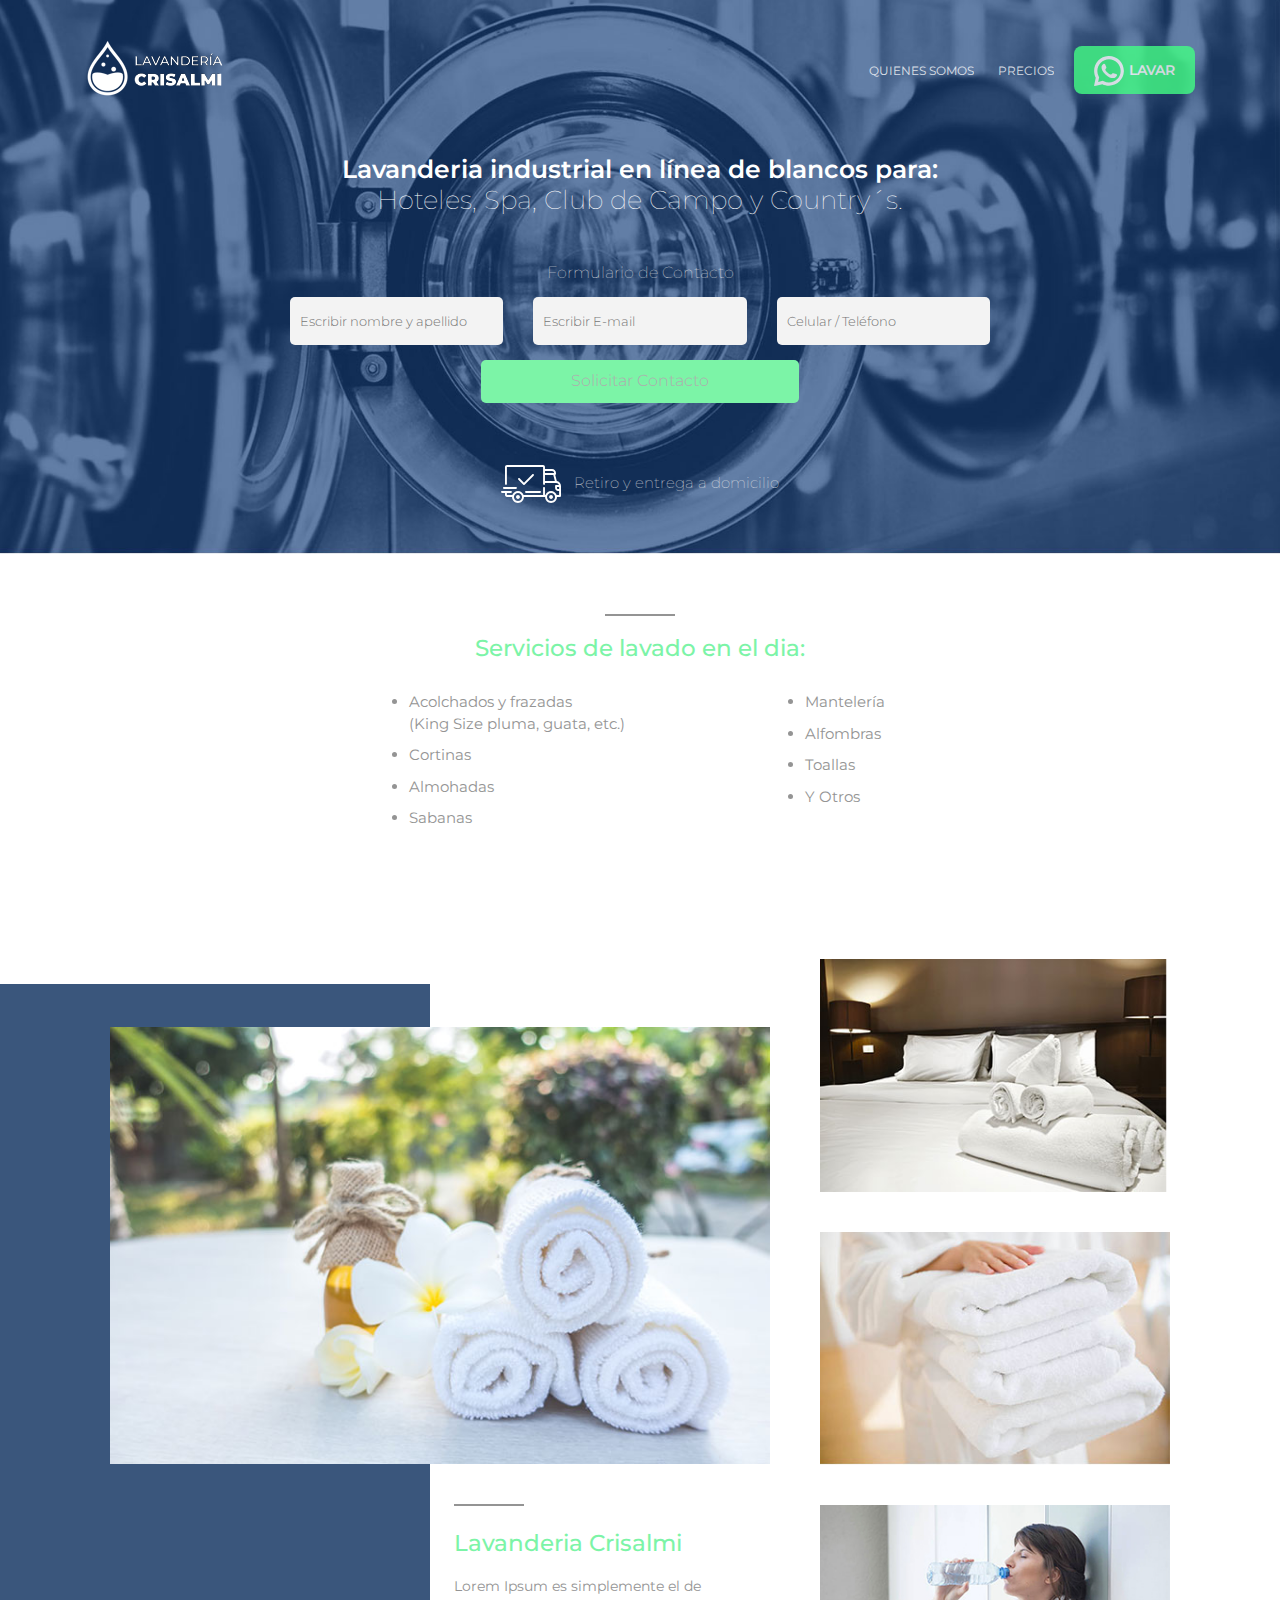
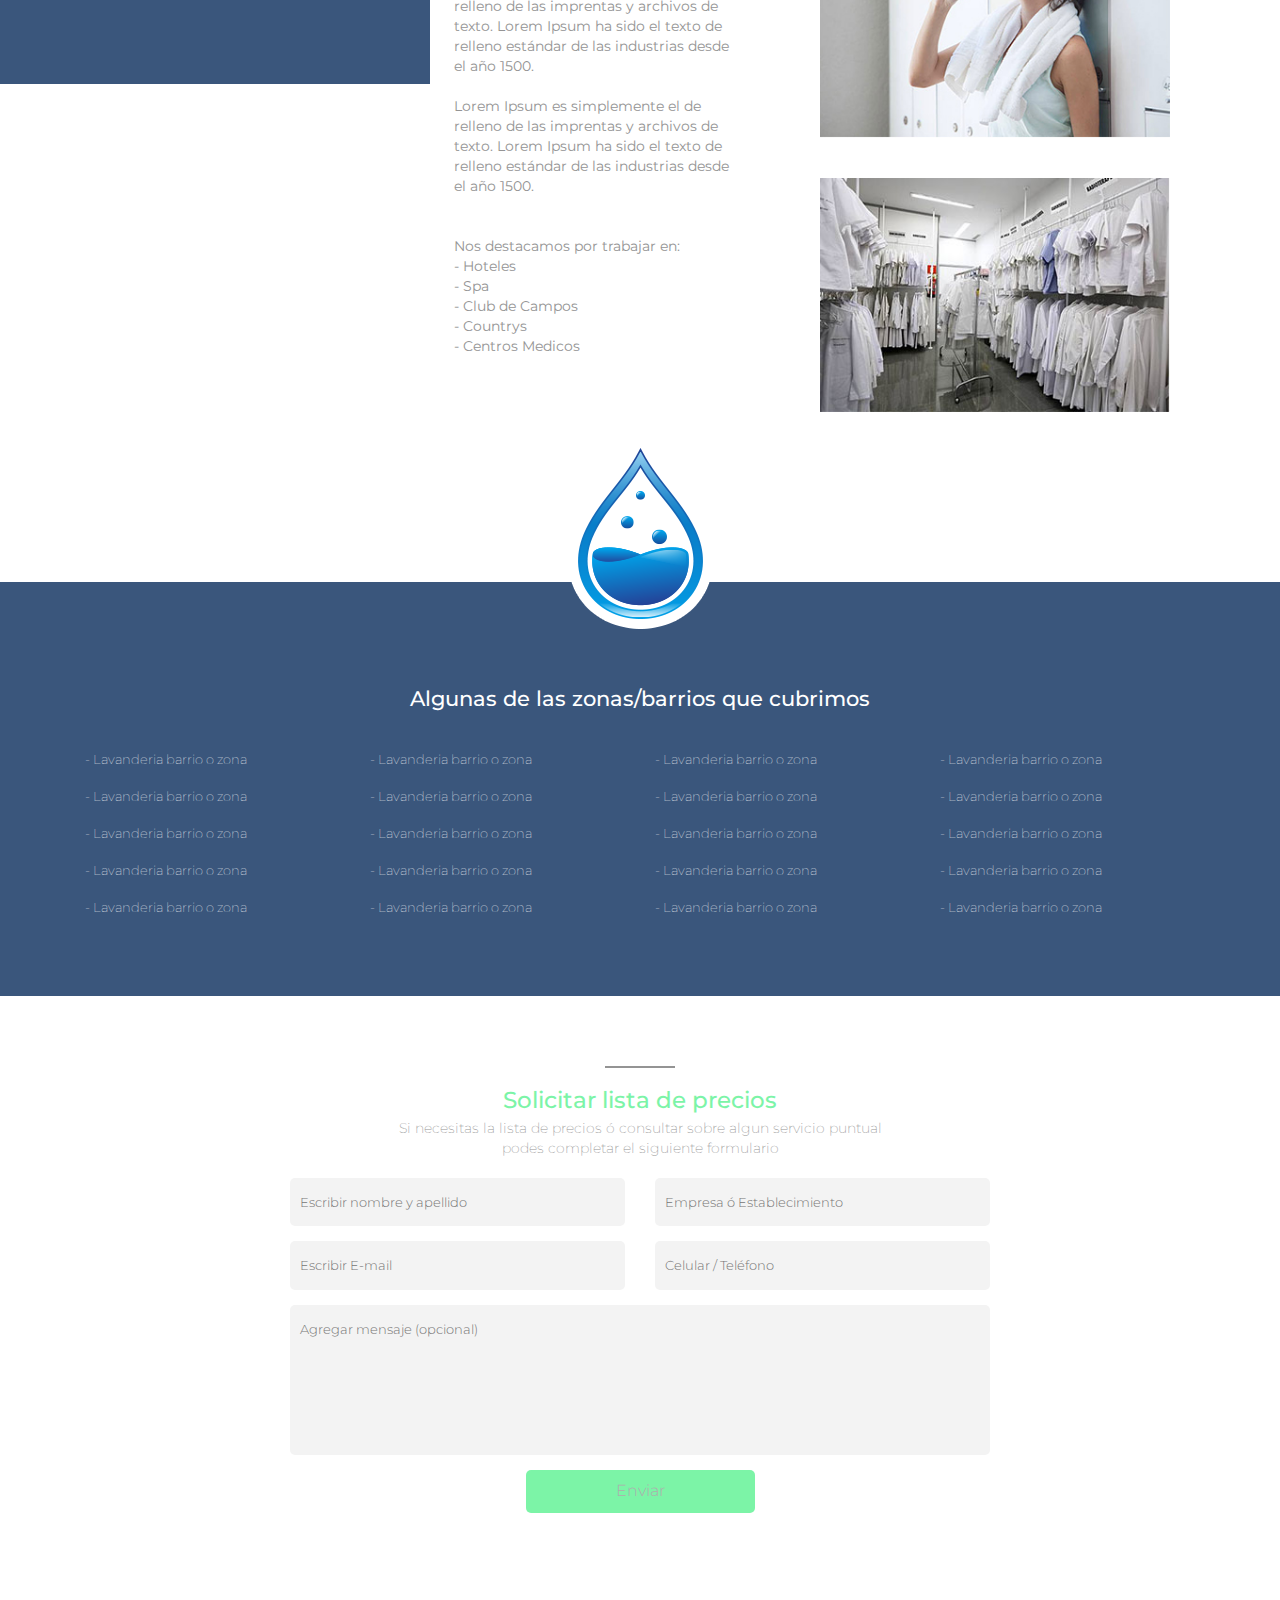
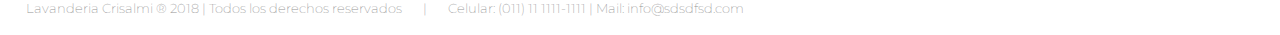
<file: index.html>
<!DOCTYPE html>
<html lang="es">

<head>
  <meta charset="utf-8">
    <title>Lavanderia Industrial | Crisalmi</title>
    <meta name="viewport" content="width=device-width, initial-scale=1, minimum-scale=1, maximum-scale=1">
    <meta name="Author" content="AlkimistaDigital.com" />
    <meta name="description" content="" />
    
    <meta name="robots" content="index, follow" />
	<meta property="og:url" content="http://www.lavanderiacrisalmi.com.ar" />
    <meta property="og:type" content="website" />
    <meta property="og:title" content="Lavanderia Industrial | Crisalmi" />
    <meta property="og:description" content="" />
    <meta property="og:image" content="http://www.lavanderiacrisalmi.com.ar/img.jpg" />
	
	<link rel="icon" type="image/png" href="favicon.png" />
	<link rel="icon" type="image/vnd.microsoft.icon" href="favicon.ico" />
	
	<script src="http://cdnjs.cloudflare.com/ajax/libs/jquery/2.1.3/jquery.min.js"></script>
	<script>
        $(document).ready(
            function() {
                $("html").niceScroll();
            }
        );
    </script>
	<script src="js/jquery.nicescroll.js"></script>
    <script src="js/menu.js"></script>
	
    <link rel="stylesheet" href="css/bootstrap.css">
	<link rel="stylesheet" href="css/style.css">
    <link href='http://fonts.googleapis.com/css?family=Montserrat:400,200,300,500,700,600,800,900' rel='stylesheet' type='text/css'>
    <link href="http://maxcdn.bootstrapcdn.com/font-awesome/4.2.0/css/font-awesome.min.css" rel="stylesheet">
    <link rel="image_src" href="http://www.lavanderiacrisalmi.com.ar/img.jpg" />
	
	<link rel="alternate" media="only screen and (max-width: 1023)" href="http://m.lavanderiacrisalmi.com.ar/">
	<script type="text/javascript">     
		if (screen.width <= 1023) {
			window.location = "http://m.lavanderiacrisalmi.com.ar/";
		}     
	</script>
</head>

<body>
	<div class="full-container cabecerahome">
		<div class="container logomenu">
			<div class="col-xs-6"><img alt="" src="logo.png"></div>
			<div class="col-xs-6 mein"><a href="#Crisalmi" class="menu">Quienes Somos</a><a href="#ListaDePrecios" class="menu">Precios</a><a href="https://api.whatsapp.com/send?phone=541134767716" class="lavar"><img src="imagenes/whatsapp.svg">Lavar</a></div>
		</div>
		<div class="container formcab">
			<h1>Lavanderia industrial en línea de blancos para:</h1>
			<h2>Hoteles, Spa, Club de Campo y Country´s.</h2>
			<h3>Formulario de Contacto</h3>
			<div class="col-md-offset-2 col-md-8">
				<form id="contact-form" method="post" action="contacto.php" role="form">
					<input type="hidden" name="multi" value="Formulario de Contacto">
						<div class="col-md-4">
							<div class="form-group inp">
								<input id="form_name" type="text" name="name" class="inp" placeholder="Escribir nombre y apellido" required="required" data-error="Nombre y Apellido*">
								<div class="help-block with-errors"></div>
							</div>
						</div>
						<div class="col-md-4">
							<div class="form-group inp">
								<input id="form_email" type="email" name="email" placeholder="Escribir E-mail" required="required" data-error="Escribir e-mail valido">
								<div class="help-block with-errors"></div>
							</div>
						</div>
						<div class="col-md-4">
							<div class="form-group inp">
								<input id="form_email" type="number" name="phone" placeholder="Celular / Teléfono" required="required" data-error="Escribir número valido">
								<div class="help-block with-errors"></div>
							</div>
						</div>
						<div class="col-md-12 inpu">
							<input type="submit" class="btn-success btn-send" value="Solicitar Contacto">
						</div>
					<div class="messages col-md-12 sinleft"></div>
				</form>
			</div>
			<div class="col-md-12 retiro"><img src="imagenes/envio.svg"><span>Retiro y entrega a domicilio</span></div>
		</div>
	</div>
	
	<div class="container servicios">
		<hr>
		<h1>Servicios de lavado en el dia:</h1>
		<div class="col-sm-6 serviciosuno">
			<ul>
				<li>Acolchados y frazadas<br>(King Size pluma, guata, etc.)</li>
				<li>Cortinas</li>
				<li>Almohadas</li>
				<li>Sabanas </li>
			</ul>
		</div>
		<div class="col-sm-6 serviciosdos">
			<ul>
				<li>Mantelería</li>
				<li>Alfombras</li>
				<li>Toallas</li>
				<li>Y Otros</li>
			</ul>
		</div>
	</div>
	
	<div class="full-container lavanderia">
		<div class="contenedor-lavanderia">
			<div class="lavanderia-izq">
				<img alt="" src="imagenes/lavanderia-spa.jpg">
				<div class="texto-lavanderia">
					<hr>
					<h1>Lavanderia Crisalmi</h1>
					<p>Lorem Ipsum es simplemente el de relleno de las imprentas y archivos de texto. Lorem Ipsum ha sido el texto de relleno estándar de las industrias desde el año 1500.
						<br><br>
						Lorem Ipsum es simplemente el de relleno de las imprentas y archivos de texto. Lorem Ipsum ha sido el texto de relleno estándar de las industrias desde el año 1500.
						<br><br><br>
						Nos destacamos por trabajar en:<br>
						- Hoteles<br>
						- Spa<br>
						- Club de Campos<br>
						- Countrys<br>
						- Centros Medicos<br>
					</p>
				</div>
			</div>
			
			<div class="lavanderia-der">
				<img alt="" src="imagenes/lavanderia-hotel.jpg">
				<img alt="" src="imagenes/lavanderia-club.jpg" id="Crisalmi">
				<img alt="" src="imagenes/lavanderia-industrial.jpg">
				<img alt="" src="imagenes/lavanderia-hospital.jpg">
			</div>
			
			<div class="bloqueazul"></div>
		</div>
	</div>
	
	<div class="container gota"><img alt="" src="imagenes/lavanderia.png"></div>
	
	<div class="full-container barrios">
		<div class="container">
			<h1>Algunas de las zonas/barrios que cubrimos</h1>
			<div class="col-sm-3">
				- Lavanderia barrio o zona<br><br>
				- Lavanderia barrio o zona<br><br>
				- Lavanderia barrio o zona<br><br>
				- Lavanderia barrio o zona<br><br>
				- Lavanderia barrio o zona<br><br>
			</div>
			<div class="col-sm-3">
				- Lavanderia barrio o zona<br><br>
				- Lavanderia barrio o zona<br><br>
				- Lavanderia barrio o zona<br><br>
				- Lavanderia barrio o zona<br><br>
				- Lavanderia barrio o zona<br><br>
			</div>
			<div class="col-sm-3">
				- Lavanderia barrio o zona<br><br>
				- Lavanderia barrio o zona<br><br>
				- Lavanderia barrio o zona<br><br>
				- Lavanderia barrio o zona<br><br>
				- Lavanderia barrio o zona<br><br>
			</div>
			<div class="col-sm-3">
				- Lavanderia barrio o zona<br><br>
				- Lavanderia barrio o zona<br><br>
				- Lavanderia barrio o zona<br><br>
				- Lavanderia barrio o zona<br><br>
				- Lavanderia barrio o zona<br><br>
			</div>
		</div>
	</div>
	
	<div class="container formula" id="ListaDePrecios">
		<div class="col-sm-offset-2 col-sm-8">
			<hr class="divisor">
			<h1>Solicitar lista de precios</h1>
			<p>Si necesitas la lista de precios ó consultar sobre algun servicio puntual<br>podes completar el siguiente formulario</p>
			<form id="contact-form2" method="post" action="contacto2.php" role="form">
				<input type="hidden" name="multi" value="Solicitar Lista de Precios">
				<div class="col-md-6">
					<div class="form-group inp">
						<input id="form_name" type="text" name="name" class="inp" placeholder="Escribir nombre y apellido" required="required" data-error="Nombre y Apellido*">
						<div class="help-block with-errors"></div>
					</div>
				</div>
				<div class="col-md-6">
					<div class="form-group inp">
						<input id="form_name" type="text" name="empresa" class="inp" placeholder="Empresa ó Establecimiento" required="required" data-error="Escribir Empresa o Establecimiento*">
						<div class="help-block with-errors"></div>
					</div>
				</div>
				<div class="col-md-6">
					<div class="form-group inp">
						<input id="form_email" type="email" name="email" placeholder="Escribir E-mail" required="required" data-error="Escribir e-mail valido">
						<div class="help-block with-errors"></div>
					</div>
				</div>
				<div class="col-md-6">
					<div class="form-group inp">
						<input id="form_email" type="number" name="phone" placeholder="Celular / Teléfono" required="required" data-error="Escribir número valido">
						<div class="help-block with-errors"></div>
					</div>
				</div>
				<div class="col-md-12">
						 <textarea name="mensaje" placeholder="Agregar mensaje (opcional)" id="mensaje"></textarea>
					</div>
				<div class="col-md-12 inpu">
					<input type="submit" class="btn-success btn-send" value="Enviar">
				</div>
				<div class="messages col-md-12 sinleft"></div>
			</form>
		</div>
	</div>
	
	<div class="full-container footer">
		Lavanderia Crisalmi ® 2018 | Todos los derechos reservados &nbsp;&nbsp;&nbsp;&nbsp;&nbsp; | &nbsp;&nbsp;&nbsp;&nbsp;&nbsp; Celular: (011) 11 1111-1111 | Mail: info@sdsdfsd.com
	</div>
	
	<script src="https://maxcdn.bootstrapcdn.com/bootstrap/3.3.6/js/bootstrap.min.js"></script>
	<script src="validator.js"></script>
	<script src="contacto.js"></script>
	<script src="contacto2.js"></script>
</body>
</html>
</file>
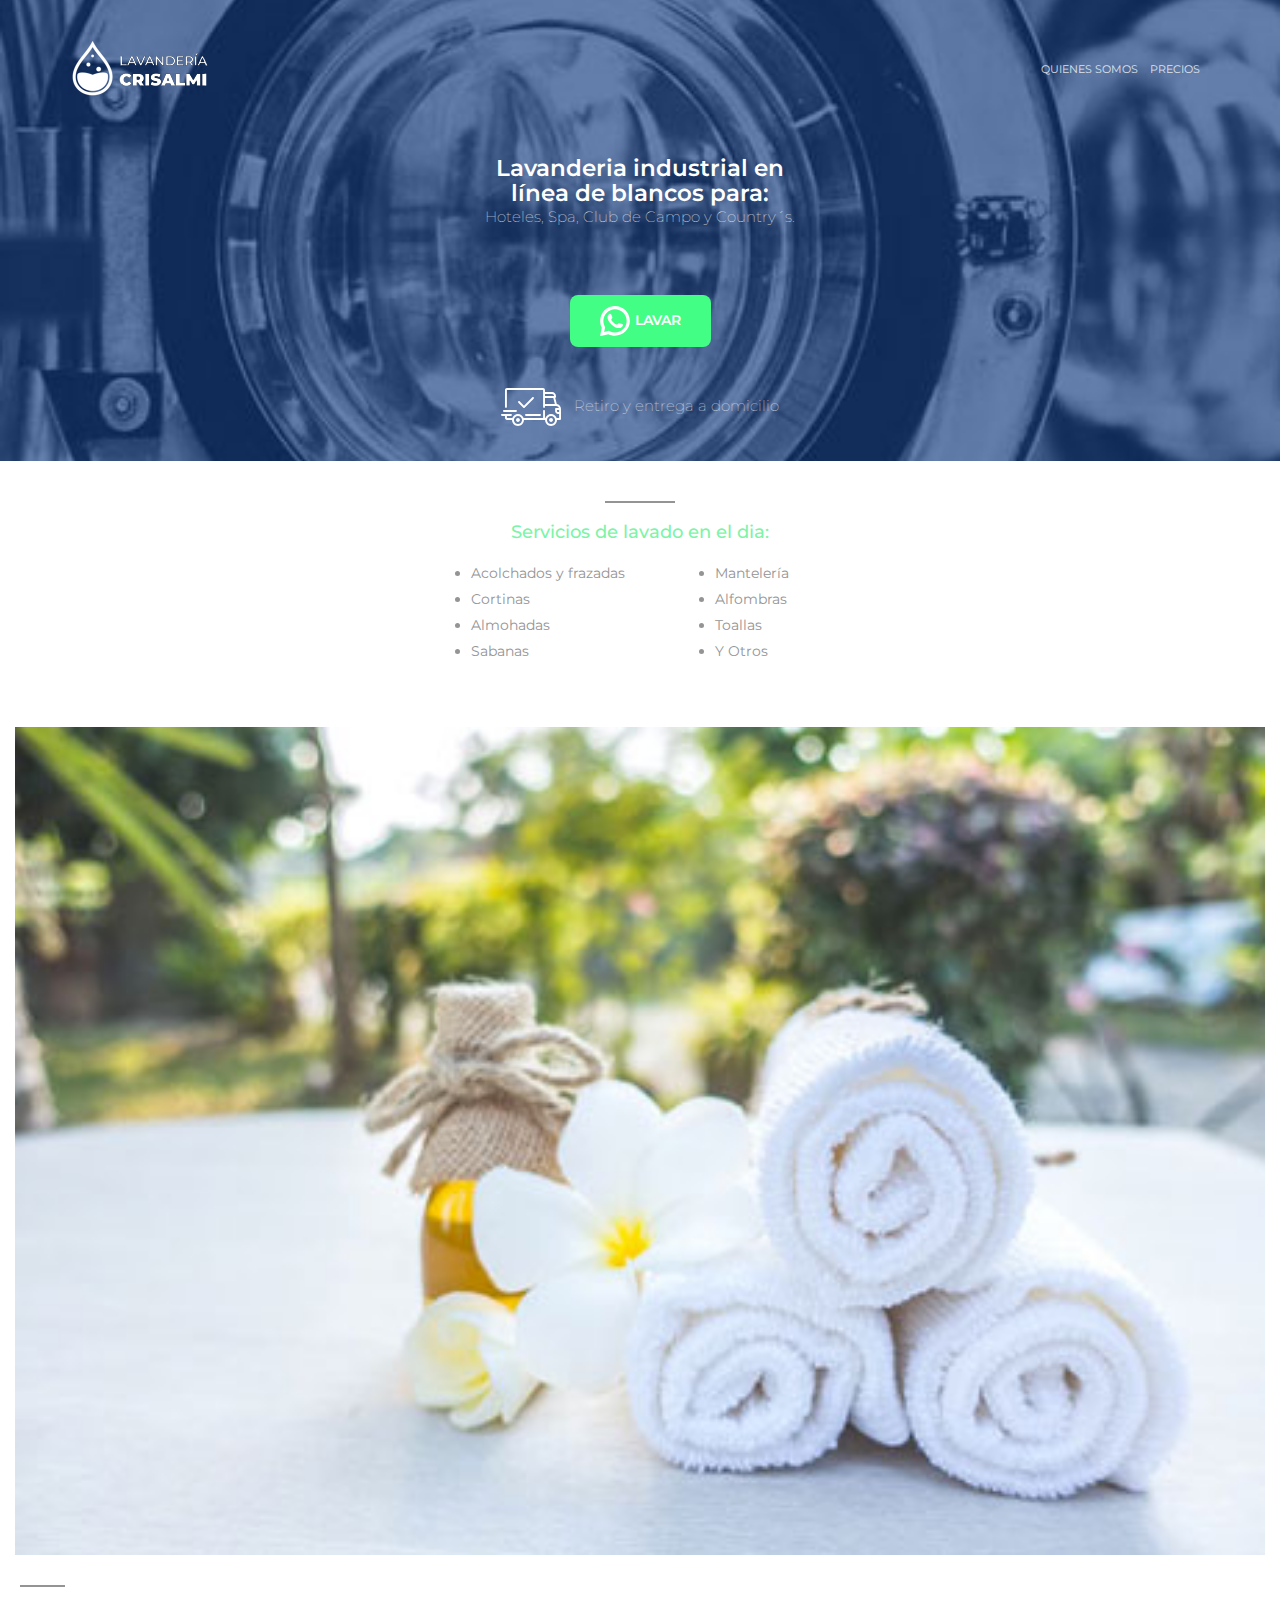
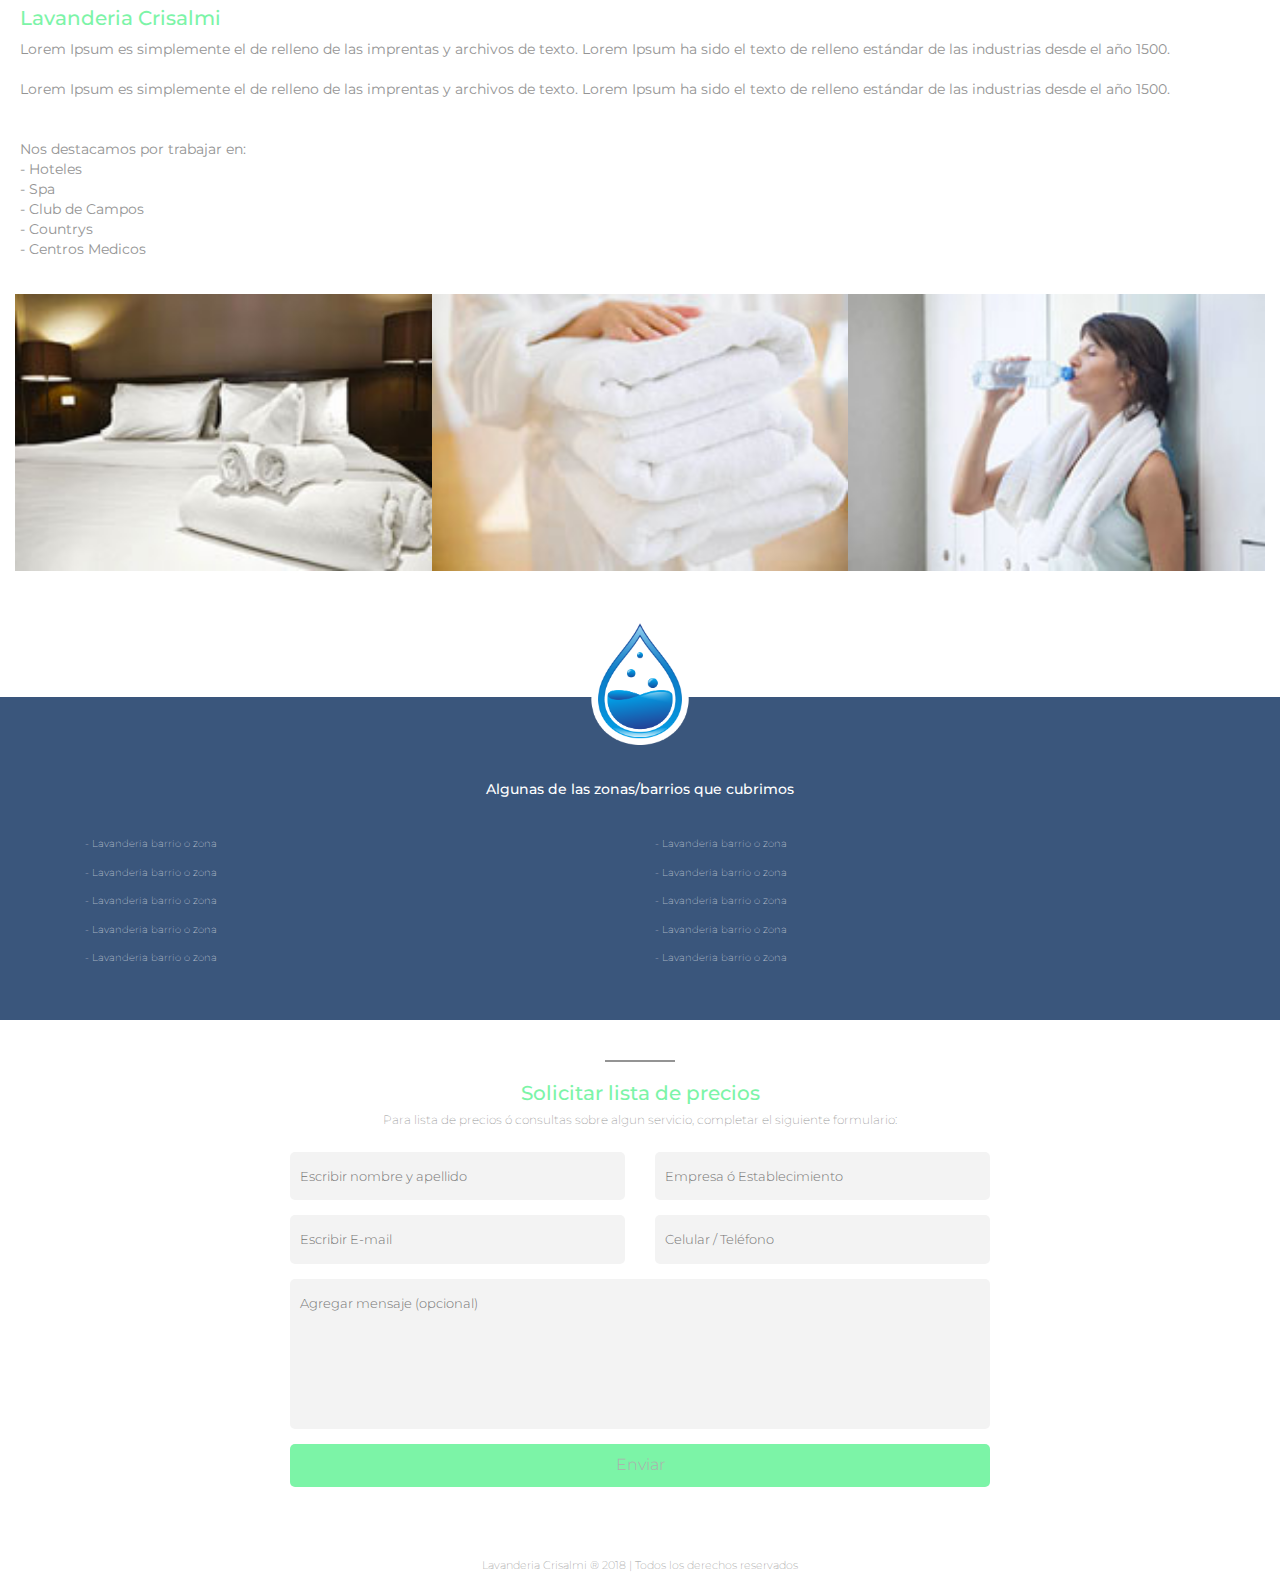
<file: m/index.html>
<!DOCTYPE html>
<html lang="es">

<head>
  <meta name="theme-color" content="#416290">
  <meta charset="utf-8">
    <title>Lavanderia Industrial | Crisalmi</title>
    <meta name="viewport" content="width=device-width, initial-scale=1, minimum-scale=1, maximum-scale=1">
    <meta name="Author" content="AlkimistaDigital.com" />
    <meta name="description" content="" />
	<link rel="canonical" href="http://www.lavanderiacrisalmi.com.ar/">
    
    <meta name="robots" content="index, follow" />
	<meta property="og:url" content="http://www.lavanderiacrisalmi.com.ar" />
    <meta property="og:type" content="website" />
    <meta property="og:title" content="Lavanderia Industrial | Crisalmi" />
    <meta property="og:description" content="" />
    <meta property="og:image" content="http://www.lavanderiacrisalmi.com.ar/img.jpg" />
	
	<link rel="icon" type="image/png" href="favicon.png" />
	<link rel="icon" type="image/vnd.microsoft.icon" href="favicon.ico" />
	
	<script src="http://cdnjs.cloudflare.com/ajax/libs/jquery/2.1.3/jquery.min.js"></script>
    <script src="js/menu.js"></script>
	
    <link rel="stylesheet" href="css/bootstrap.css">
	<link rel="stylesheet" href="css/style.css">
    <link href='http://fonts.googleapis.com/css?family=Montserrat:400,200,300,500,700,600,800,900' rel='stylesheet' type='text/css'>
    <link href="http://maxcdn.bootstrapcdn.com/font-awesome/4.2.0/css/font-awesome.min.css" rel="stylesheet">
    <link rel="image_src" href="http://www.lavanderiacrisalmi.com.ar/img.jpg" />
		
</head>

<body>
	<script>
  window.fbAsyncInit = function() {
    FB.init({
      appId            : '355889724883982',
      autoLogAppEvents : true,
      xfbml            : true,
      version          : 'v2.11'
    });
  };

  (function(d, s, id){
     var js, fjs = d.getElementsByTagName(s)[0];
     if (d.getElementById(id)) {return;}
     js = d.createElement(s); js.id = id;
     js.src = "https://connect.facebook.net/es_LA/sdk.js";
     fjs.parentNode.insertBefore(js, fjs);
   }(document, 'script', 'facebook-jssdk'));
</script>
	
	<div class="fb-customerchat"
		 page_id="120769835285487">
	</div>
	<div class="full-container cabecerahome">
		<div class="container logomenu">
			<div class="col-xs-6 sin"><img alt="" src="logo.png"></div>
			<div class="col-xs-6 mein"><a href="#Crisalmi" class="menu">Quienes Somos</a><a href="#ListaDePrecios" class="menu">Precios</a></div>
		</div>
		<div class="container formcab">
			<h1>Lavanderia industrial en<br>línea de blancos para:</h1>
			<h2>Hoteles, Spa, Club de Campo y Country´s.</h2>
			
			<a href="https://api.whatsapp.com/send?phone=541134767716" class="lavar"><img src="imagenes/whatsapp.svg">Lavar</a>
			
			<div class="col-md-12 retiro"><img src="imagenes/envio.svg"><span>Retiro y entrega a domicilio</span></div>
		</div>
	</div>
	
	<div class="container servicios">
		<hr>
		<h1>Servicios de lavado en el dia:</h1>
		<div class="col-xs-6 serviciosuno">
			<ul>
				<li>Acolchados y frazadas</li>
				<li>Cortinas</li>
				<li>Almohadas</li>
				<li>Sabanas </li>
			</ul>
		</div>
		<div class="col-xs-6 serviciosdos">
			<ul>
				<li>Mantelería</li>
				<li>Alfombras</li>
				<li>Toallas</li>
				<li>Y Otros</li>
			</ul>
		</div>
	</div>
	
	
	<div class="full-container lavanderia">
		<div class="col-xs-12"><img alt="" src="imagenes/lavanderia-spa.jpg" id="Crisalmi"></div>
		<div class="col-xs-12 texto-lavanderia">
			<hr>
			<h1>Lavanderia Crisalmi</h1>
			<p>Lorem Ipsum es simplemente el de relleno de las imprentas y archivos de texto. Lorem Ipsum ha sido el texto de relleno estándar de las industrias desde el año 1500.
				<br><br>
				Lorem Ipsum es simplemente el de relleno de las imprentas y archivos de texto. Lorem Ipsum ha sido el texto de relleno estándar de las industrias desde el año 1500.
				<br><br><br>
				Nos destacamos por trabajar en:<br>
				- Hoteles<br>
				- Spa<br>
				- Club de Campos<br>
				- Countrys<br>
				- Centros Medicos<br>
			</p></div>
		<div class="col-xs-12">
			<div class="col-xs-4 sin"><img alt="" src="imagenes/lavanderia-hotel.jpg"></div>
			<div class="col-xs-4 sin"><img alt="" src="imagenes/lavanderia-club.jpg"></div>
			<div class="col-xs-4 sin"><img alt="" src="imagenes/lavanderia-industrial.jpg"></div>
		</div>
	</div>
	
	<div class="container gota"><img alt="" src="imagenes/lavanderia.png"></div>
	
	<div class="full-container barrios">
		<div class="container">
			<h1>Algunas de las zonas/barrios que cubrimos</h1>
			<div class="col-xs-6">
				- Lavanderia barrio o zona<br><br>
				- Lavanderia barrio o zona<br><br>
				- Lavanderia barrio o zona<br><br>
				- Lavanderia barrio o zona<br><br>
				- Lavanderia barrio o zona<br><br>
			</div>
			<div class="col-xs-6">
				- Lavanderia barrio o zona<br><br>
				- Lavanderia barrio o zona<br><br>
				- Lavanderia barrio o zona<br><br>
				- Lavanderia barrio o zona<br><br>
				- Lavanderia barrio o zona<br><br>
			</div>
		</div>
	</div>
	
	<div class="container formula" id="ListaDePrecios">
		<div class="col-sm-offset-2 col-sm-8">
			<hr class="divisor">
			<h1>Solicitar lista de precios</h1>
			<p>Para lista de precios ó consultas sobre algun servicio, completar el siguiente formulario:</p>
			<form id="contact-form" method="post" action="contacto.php" role="form">
				<div class="col-md-6">
					<div class="form-group inp">
						<input id="form_name" type="text" name="name" class="inp" placeholder="Escribir nombre y apellido" required="required" data-error="Nombre y Apellido*">
						<div class="help-block with-errors"></div>
					</div>
				</div>
				<div class="col-md-6">
					<div class="form-group inp">
						<input id="form_name" type="text" name="empresa" class="inp" placeholder="Empresa ó Establecimiento" required="required" data-error="Escribir Empresa o Establecimiento*">
						<div class="help-block with-errors"></div>
					</div>
				</div>
				<div class="col-md-6">
					<div class="form-group inp">
						<input id="form_email" type="email" name="email" placeholder="Escribir E-mail" required="required" data-error="Escribir e-mail valido">
						<div class="help-block with-errors"></div>
					</div>
				</div>
				<div class="col-md-6">
					<div class="form-group inp">
						<input id="form_email" type="number" name="phone" placeholder="Celular / Teléfono" required="required" data-error="Escribir número valido">
						<div class="help-block with-errors"></div>
					</div>
				</div>
				<div class="col-md-12">
						 <textarea name="mensaje" placeholder="Agregar mensaje (opcional)" id="mensaje"></textarea>
					</div>
				<div class="col-md-12 inpu">
					<input type="submit" class="btn-success btn-send" value="Enviar">
				</div>
				<div class="messages col-md-12 sinleft"></div>
			</form>
		</div>
	</div>
	
	<div class="full-container footer">
		Lavanderia Crisalmi ® 2018 | Todos los derechos reservados
	</div>
	
	<script src="https://maxcdn.bootstrapcdn.com/bootstrap/3.3.6/js/bootstrap.min.js"></script>
	<script src="validator.js"></script>
	<script src="contacto.js"></script>
</body>
</html>
</file>
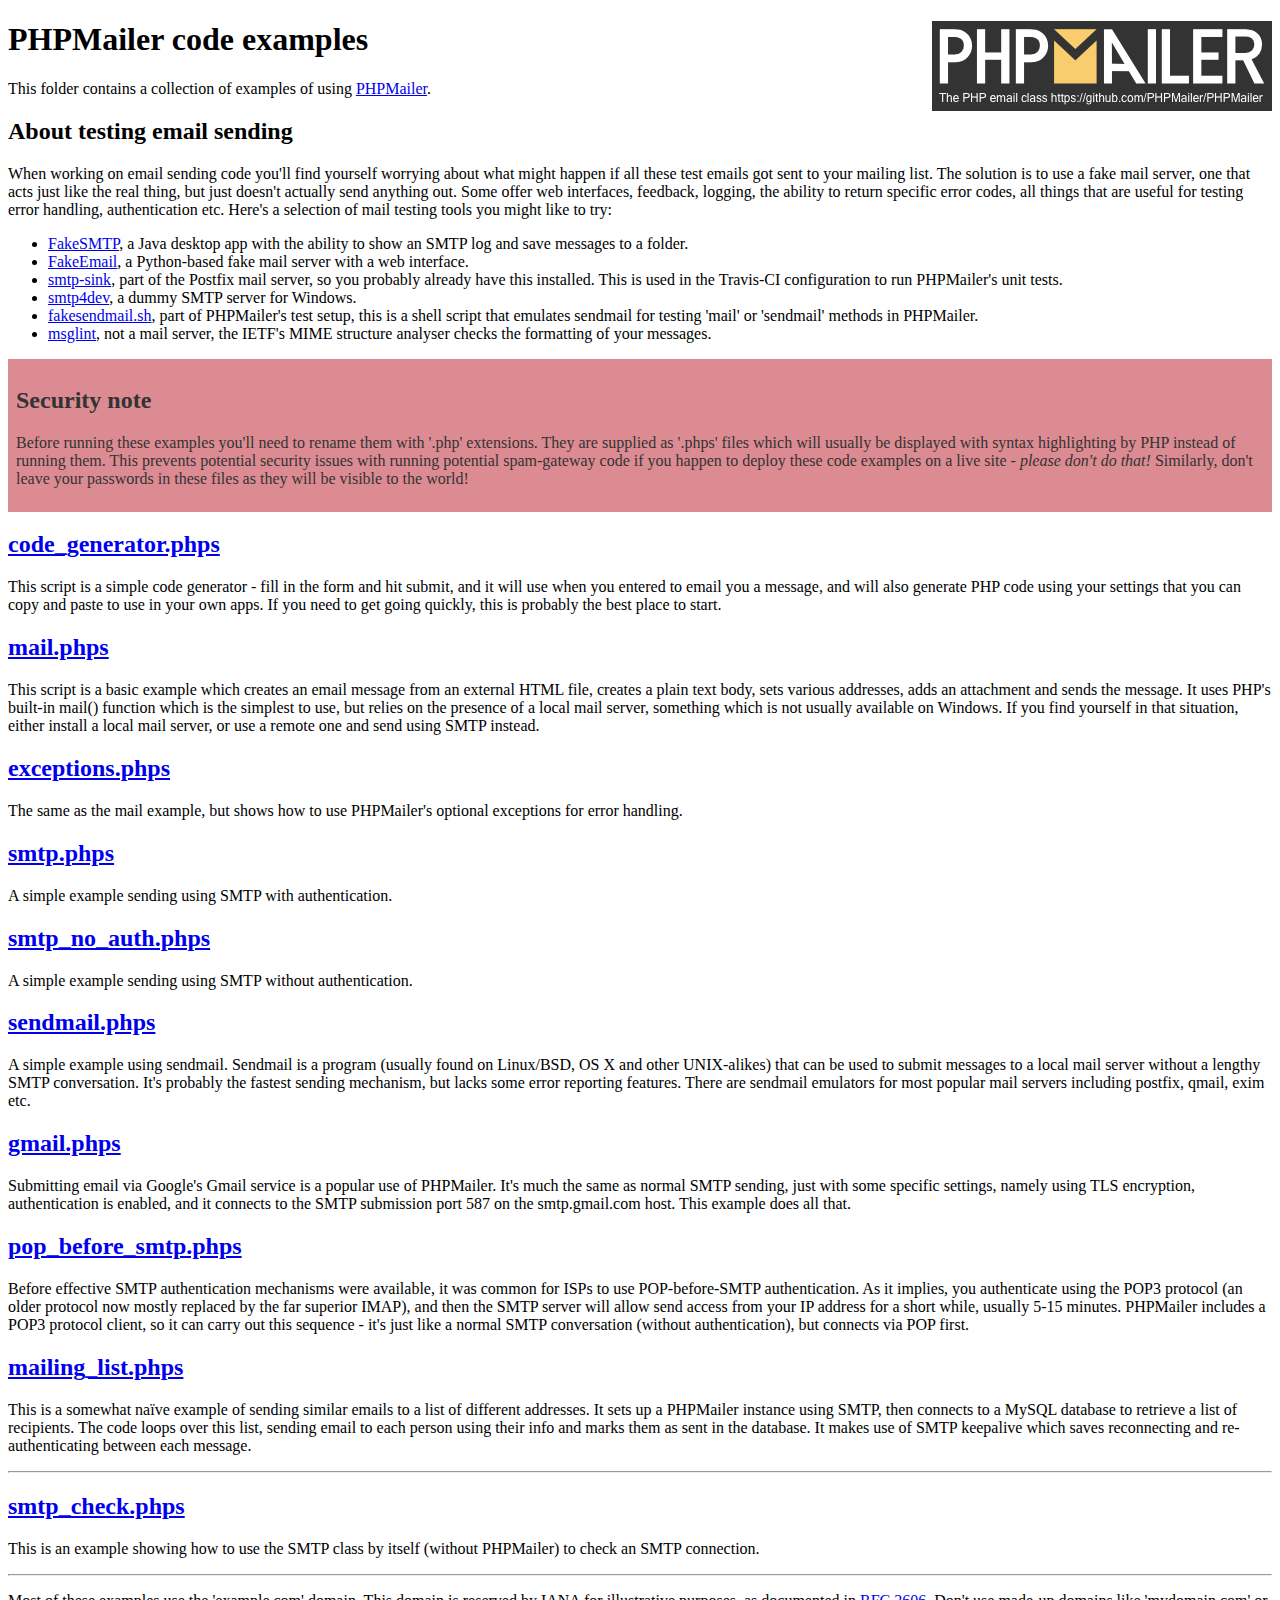
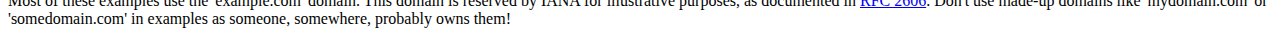
<file: PHPMailer-master/examples/index.html>
<!DOCTYPE html>
<html>
<head>
	<meta charset="UTF-8">
	<title>PHPMailer Examples</title>
</head>
<body>
<h1>PHPMailer code examples<a href="https://github.com/PHPMailer/PHPMailer"><img src="images/phpmailer.png" style="float:right; border:0;" alt="PHPMailer logo"></a></h1>
<p>This folder contains a collection of examples of using <a href="https://github.com/PHPMailer/PHPMailer">PHPMailer</a>.</p>
<h2>About testing email sending</h2>
<p>When working on email sending code you'll find yourself worrying about what might happen if all these test emails got sent to your mailing list. The solution is to use a fake mail server, one that acts just like the real thing, but just doesn't actually send anything out. Some offer web interfaces, feedback, logging, the ability to return specific error codes, all things that are useful for testing error handling, authentication etc. Here's a selection of mail testing tools you might like to try:</p>
<ul>
  <li><a href="https://github.com/Nilhcem/FakeSMTP">FakeSMTP</a>, a Java desktop app with the ability to show an SMTP log and save messages to a folder. </li>
  <li><a href="https://github.com/isotoma/FakeEmail">FakeEmail</a>, a Python-based fake mail server with a web interface.</li>
  <li><a href="http://www.postfix.org/smtp-sink.1.html">smtp-sink</a>, part of the Postfix mail server, so you probably already have this installed. This is used in the Travis-CI configuration to run PHPMailer's unit tests.</li>
  <li><a href="http://smtp4dev.codeplex.com">smtp4dev</a>, a dummy SMTP server for Windows.</li>
  <li><a href="https://github.com/PHPMailer/PHPMailer/blob/master/test/fakesendmail.sh">fakesendmail.sh</a>, part of PHPMailer's test setup, this is a shell script that emulates sendmail for testing 'mail' or 'sendmail' methods in PHPMailer.</li>
  <li><a href="http://tools.ietf.org/tools/msglint/">msglint</a>, not a mail server, the IETF's MIME structure analyser checks the formatting of your messages.</li>
</ul>
<div style="padding: 8px; color: #333333; background-color: #dc8b92">
<h2>Security note</h2>
<p>Before running these examples you'll need to rename them with '.php' extensions. They are supplied as '.phps' files which will usually be displayed with syntax highlighting by PHP instead of running them. This prevents potential security issues with running potential spam-gateway code if you happen to deploy these code examples on a live site - <em>please don't do that!</em> Similarly, don't leave your passwords in these files as they will be visible to the world!</p>
</div>
<h2><a href="code_generator.phps">code_generator.phps</a></h2>
<p>This script is a simple code generator - fill in the form and hit submit, and it will use when you entered to email you a message, and will also generate PHP code using your settings that you can copy and paste to use in your own apps. If you need to get going quickly, this is probably the best place to start.</p>
<h2><a href="mail.phps">mail.phps</a></h2>
<p>This script is a basic example which creates an email message from an external HTML file, creates a plain text body, sets various addresses, adds an attachment and sends the message. It uses PHP's built-in mail() function which is the simplest to use, but relies on the presence of a local mail server, something which is not usually available on Windows. If you find yourself in that situation, either install a local mail server, or use a remote one and send using SMTP instead.</p>
<h2><a href="exceptions.phps">exceptions.phps</a></h2>
<p>The same as the mail example, but shows how to use PHPMailer's optional exceptions for error handling.</p>
<h2><a href="smtp.phps">smtp.phps</a></h2>
<p>A simple example sending using SMTP with authentication.</p>
<h2><a href="smtp_no_auth.phps">smtp_no_auth.phps</a></h2>
<p>A simple example sending using SMTP without authentication.</p>
<h2><a href="sendmail.phps">sendmail.phps</a></h2>
<p>A simple example using sendmail. Sendmail is a program (usually found on Linux/BSD, OS X and other UNIX-alikes) that can be used to submit messages to a local mail server without a lengthy SMTP conversation. It's probably the fastest sending mechanism, but lacks some error reporting features. There are sendmail emulators for most popular mail servers including postfix, qmail, exim etc.</p>
<h2><a href="gmail.phps">gmail.phps</a></h2>
<p>Submitting email via Google's Gmail service is a popular use of PHPMailer. It's much the same as normal SMTP sending, just with some specific settings, namely using TLS encryption, authentication is enabled, and it connects to the SMTP submission port 587 on the smtp.gmail.com host. This example does all that.</p>
<h2><a href="pop_before_smtp.phps">pop_before_smtp.phps</a></h2>
<p>Before effective SMTP authentication mechanisms were available, it was common for ISPs to use POP-before-SMTP authentication. As it implies, you authenticate using the POP3 protocol (an older protocol now mostly replaced by the far superior IMAP), and then the SMTP server will allow send access from your IP address for a short while, usually 5-15 minutes. PHPMailer includes a POP3 protocol client, so it can carry out this sequence - it's just like a normal SMTP conversation (without authentication), but connects via POP first.</p>
<h2><a href="mailing_list.phps">mailing_list.phps</a></h2>
<p>This is a somewhat naïve example of sending similar emails to a list of different addresses. It sets up a PHPMailer instance using SMTP, then connects to a MySQL database to retrieve a list of recipients. The code loops over this list, sending email to each person using their info and marks them as sent in the database. It makes use of SMTP keepalive which saves reconnecting and re-authenticating between each message.</p>
<hr>
<h2><a href="smtp_check.phps">smtp_check.phps</a></h2>
<p>This is an example showing how to use the SMTP class by itself (without PHPMailer) to check an SMTP connection.</p>
<hr>
<p>Most of these examples use the 'example.com' domain. This domain is reserved by IANA for illustrative purposes, as documented in <a href="http://tools.ietf.org/html/rfc2606">RFC 2606</a>. Don't use made-up domains like 'mydomain.com' or 'somedomain.com' in examples as someone, somewhere, probably owns them!</p>
</body>
</html>
</file>
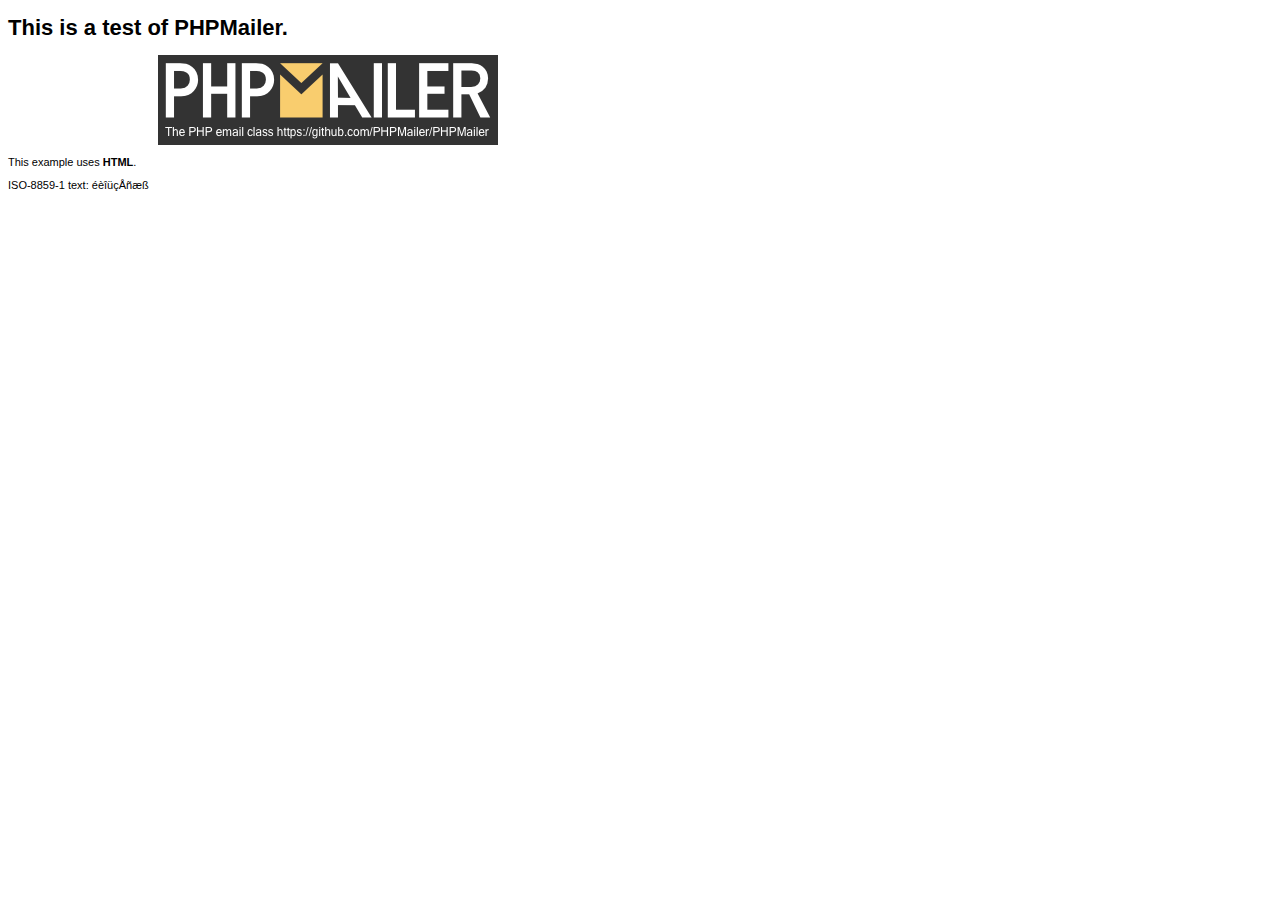
<file: PHPMailer-master/examples/contents.html>
<!DOCTYPE HTML PUBLIC "-//W3C//DTD HTML 4.01 Transitional//EN" "http://www.w3.org/TR/html4/loose.dtd">
<html>
<head>
  <meta http-equiv="Content-Type" content="text/html; charset=iso-8859-1">
  <title>PHPMailer Test</title>
</head>
<body>
<div style="width: 640px; font-family: Arial, Helvetica, sans-serif; font-size: 11px;">
  <h1>This is a test of PHPMailer.</h1>
  <div align="center">
    <a href="https://github.com/PHPMailer/PHPMailer/"><img src="images/phpmailer.png" height="90" width="340" alt="PHPMailer rocks"></a>
  </div>
  <p>This example uses <strong>HTML</strong>.</p>
  <p>ISO-8859-1 text: ���������</p>
</div>
</body>
</html>
</file>
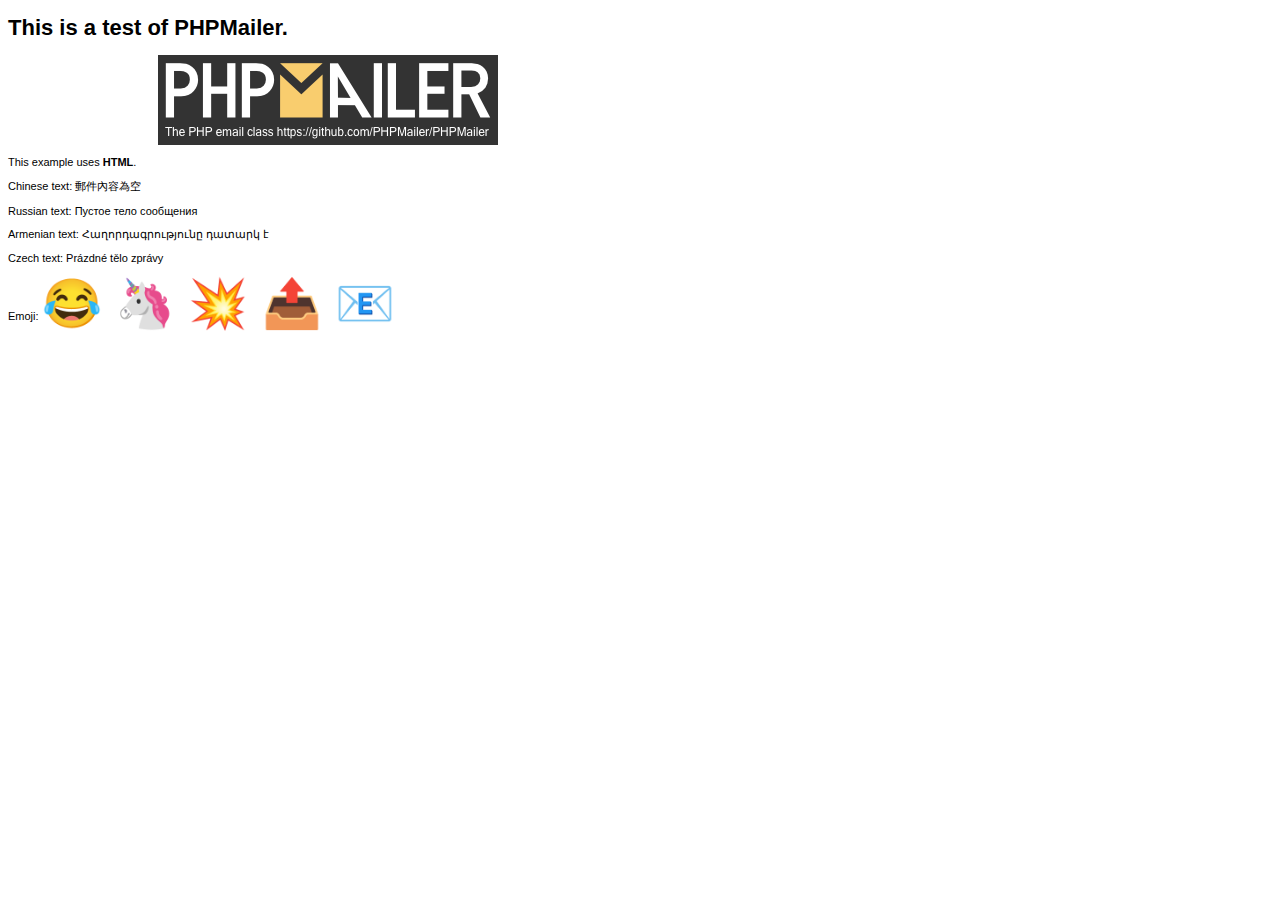
<file: PHPMailer-master/examples/contentsutf8.html>
<!DOCTYPE HTML PUBLIC "-//W3C//DTD HTML 4.01 Transitional//EN" "http://www.w3.org/TR/html4/loose.dtd">
<html>
<head>
  <meta http-equiv="Content-Type" content="text/html; charset=utf-8">
  <title>PHPMailer Test</title>
</head>
<body>
<div style="width: 640px; font-family: Arial, Helvetica, sans-serif; font-size: 11px;">
  <h1>This is a test of PHPMailer.</h1>
  <div align="center">
    <a href="https://github.com/PHPMailer/PHPMailer/"><img src="images/phpmailer.png" height="90" width="340" alt="PHPMailer rocks"></a>
  </div>
  <p>This example uses <strong>HTML</strong>.</p>
  <p>Chinese text: 郵件內容為空</p>
  <p>Russian text: Пустое тело сообщения</p>
  <p>Armenian text: Հաղորդագրությունը դատարկ է</p>
  <p>Czech text: Prázdné tělo zprávy</p>
  <p>Emoji: <span style="font-size: 48px">😂 🦄 💥 📤 📧</span></p>
</div>
</body>
</html>
</file>
<file: css/style.css>
.cabecerahome{
	background-image: url(../imagenes/cab.jpg);
	background-position: center;
	background-repeat: no-repeat;
	background-size: cover;
}

.logomenu{
	padding-top: 40px;
	margin-bottom: 40px;
}

.menu{
	color: #ffffff;
	font-family: 'Montserrat';
	text-transform: uppercase;
	font-size: 12px;
	margin-left: 24px;
	display: inline-block;
	padding-top: 22px;
	opacity: .8;
	transition: all 0.5s ease;
}

.menu:hover{
	text-decoration: none;
	color: #ffffff;
	transition: all 0.5s ease;
	opacity: 1;
	font-weight: 600;
}

.lavar{
	color: #ffffff;
	font-family: 'Montserrat';
	text-transform: uppercase;
	font-size: 14px;
	margin-left: 20px;
	background-color: #43fe85;
	border-radius: 8px;
	padding: 15px 20px;
	font-weight: 600;
	opacity: .8;
	transition: all 0.5s ease;
}

.lavar:hover{
	opacity: 1;
	transition: all 0.5s ease;
	color: #ffffff;
	text-decoration: none;
}

.lavar img{
	width: 30px;
	margin-right: 5px;
}

.formcab h1{
	color: #fff;
	font-family: 'Montserrat';
	font-size: 25px;
	font-weight: 600;
	text-align: center;
	margin-bottom: 0px;
}

.formcab h2{
	color: #fff;
	font-family: 'Montserrat';
	font-size: 26px;
	font-weight: 100;
	text-align: center;
	margin-top: 2px;
	margin-bottom: 50px;
}

.formcab h3{
	color: #ececec;
	font-family: 'Montserrat';
	font-size: 16px;
	font-weight: 100;
	text-align: center;
	margin-top: 10px;
	margin-bottom: 15px;
}

.retiro {
	text-align: center;
	margin-top: 50px;
	margin-bottom: 40px;
}

.retiro img{
	width: 60px;
	margin-right: 13px;
}

.retiro span{
	color: #ececec;
	font-family: 'Montserrat';
	font-size: 15px;
	font-weight: 100;
	text-align: center;
	margin-top: 10px;
	margin-bottom: 15px;
}

.inp input{
	width: 100%;
    font-family: 'Montserrat';
	background-color: #f3f3f3;
	box-shadow: none;
	font-size: 13px;
    font-weight: 300;
	outline: none;
	padding: 15px 10px;
	border-radius: 5px;
	color: #000;
	border: none;
}

textarea {
    background-color: #f3f3f3;
    height: 150px;
    width: 100%;
    outline: none;
	padding: 15px 10px;
	border-radius: 5px;
	border: none;
    resize: none;
	box-shadow: none;
	font-size: 13px;
	font-family: 'Montserrat';
    font-weight: 300;
    margin-top: 0px;
	margin-bottom: 10px;
}

.inpu{
	text-align: center;
}

.inpu input{
    font-family: 'Montserrat';
    background-color: #7cf4a7;
    box-shadow: none;
    font-size: 16px;
    font-weight: 300;
    outline: none;
    padding: 10px 90px;
    margin-top: 0px;
    border: none;
    border-radius: 5px;
    text-align: center;
    color: #aeaeae;
    margin-top: 0px;
	transition: all 0.5s ease;
}

.inpu input:hover{
	background-color: #43fe85 !important;
	color: #ffffff;
}

.mein{
	text-align: right;
}

.servicios h1{
	color: #7cf4a7;
	font-family: 'Montserrat';
	font-size: 23px;
	font-weight: 500;
	text-align: center;
	margin-top: 0px;
	margin-bottom: 30px;
}

.servicios hr {
    width: 70px;
    border: none;
    height: 2px;
    background-color: #949494;
    margin-top: 60px;
}

.servicios{
	color: #949494;
	font-family: 'Montserrat';
	font-size: 15px;
}
.serviciosuno ul{
	float: right;
}

.serviciosdos ul{
	padding-left: 150px;
}

.serviciosdos ul li, .serviciosuno ul li{
	margin-bottom: 10px;
}

.lavanderia{
	position: relative;
	text-align: center;
}

.contenedor-lavanderia{
	width: 1100px;
	display: inline-block;
	margin: auto;
	padding-top: 90px;
}

.lavanderia-izq{
	width: 700px;
	display: inline-block;
	float: left;
	padding-top: 68px;
	z-index: 1 !important;
}

.lavanderia-izq img, .lavanderia-der img{
	width: 100%;
	padding: 20px;
}

.lavanderia-der{
	width: 390px;
	display: inline-block;
	float: right;
}

.bloqueazul{
	width: Calc(50% - 210px);
	height: 700px;
	position: absolute;
	top: 135px;
	left: 0px;
	z-index: -1;
	background-color: #3a567c;
}

.texto-lavanderia{
	width: 290px;
	float: right;
	display: block;
	color: #949494;
	font-family: 'Montserrat';
	font-size: 14px;
	text-align: left;
	margin-right: 46px;
}

.texto-lavanderia h1{
	font-size: 23px;
	font-weight: 500;
	margin-top: 0px;
	margin-bottom: 20px;
	color: #7cf4a7;
}

.texto-lavanderia hr{
	width: 70px;
    border: none;
    height: 2px;
    background-color: #949494;
    display: inline-block;
   	text-align: left;
}

.barrios{
	background-color: #3a567c;
	color: #ffffff;
	font-family: 'Montserrat';
	font-size: 13px;
	font-weight: 100;
	padding-bottom: 60px;
}

.barrios h1{
	color: #ffffff;
	font-family: 'Montserrat';
	font-size: 21px;
	font-weight: 500;
	text-align: center;
	margin-top: 105px;
	margin-bottom: 40px;
}

.gota{
	text-align: center;
}
.gota img{
	margin-bottom: -50px;
}

.formula{
	margin-top: 50px;
	margin-bottom: 70px;
}

.formula h1{
    color: #7cf4a7;
    font-family: 'Montserrat';
    font-size: 23px;
    font-weight: 500;
    text-align: center;
}

.formula p{
	color: #949494;
	font-family: 'Montserrat';
	font-size: 14px;
	font-weight: 200;
	text-align: center;
	margin-top: -5px;
	margin-bottom: 20px;
}

.formula hr{
	width: 70px;
	border: none;
	height: 2px;
	background-color: #949494;
}

.footer{
	color: #949494;
	font-family: 'Montserrat';
	font-size: 13px;
	font-weight: 200;
	margin-top: 85px;
	padding-bottom: 18px;
	padding-left: 2%;
}

@media screen and (min-width: 1460px) {
	.footer{
		background-image: url(../imagenes/fondofooter.jpg);
	}
	.cabecera{
	background-image: url(../imagenes/home-1.jpg);
	}
}

@media screen and (min-width: 1900px) {
	.cabecera{
	background-image: url(../imagenes/home-1.jpg);
	background-size: cover;
	}
}
</file>
<file: m/css/style.css>
.cabecerahome{
	background-image: url(../imagenes/cab.jpg);
	background-position: center;
	background-repeat: no-repeat;
	background-size: cover;
}

.logomenu{
	padding-top: 40px;
	margin-bottom: 40px;
}

.menu{
	color: #ffffff;
	font-family: 'Montserrat';
	text-transform: uppercase;
	font-size: 11px;
	margin-left: 12px;
	display: inline-block;
	padding-top: 22px;
	opacity: .8;
	transition: all 0.5s ease;
}

.menu:hover{
	text-decoration: none;
	color: #ffffff;
	transition: all 0.5s ease;
	opacity: 1;
	font-weight: 600;
}

.lavar{
	color: #ffffff;
	font-family: 'Montserrat';
	text-transform: uppercase;
	font-size: 14px;
	background-color: #43fe85;
	border-radius: 8px;
	padding: 11px 30px;
	font-weight: 600;
	transition: all 0.5s ease;
	margin-top: 20px;
	display: inline-block;
}

.lavar:hover{
	opacity: 1;
	transition: all 0.5s ease;
	color: #ffffff;
	text-decoration: none;
}

.lavar img{
	width: 30px;
	margin-right: 5px;
}
.formcab{
	text-align:center;
}

.formcab h1{
	color: #fff;
	font-family: 'Montserrat';
	font-size: 23px;
	font-weight: 600;
	text-align: center;
	margin-bottom: 0px;
}

.formcab h2{
	color: #fff;
	font-family: 'Montserrat';
	font-size: 15px;
	font-weight: 100;
	text-align: center;
	margin-top: 2px;
	margin-bottom: 50px;
}

.formcab h3{
	color: #ececec;
	font-family: 'Montserrat';
	font-size: 16px;
	font-weight: 100;
	text-align: center;
	margin-top: 10px;
	margin-bottom: 15px;
}

.retiro {
	text-align: center;
	margin-top: 30px;
	margin-bottom: 24px;
}

.retiro img{
	width: 60px;
	margin-right: 13px;
}

.retiro span{
	color: #ececec;
	font-family: 'Montserrat';
	font-size: 15px;
	font-weight: 100;
	text-align: center;
	margin-top: 10px;
	margin-bottom: 15px;
}

.inp input{
	width: 100%;
    font-family: 'Montserrat';
	background-color: #f3f3f3;
	box-shadow: none;
	font-size: 13px;
    font-weight: 300;
	outline: none;
	padding: 15px 10px;
	border-radius: 5px;
	color: #000;
	border: none;
}

textarea {
    background-color: #f3f3f3;
    height: 150px;
    width: 100%;
    outline: none;
	padding: 15px 10px;
	border-radius: 5px;
	border: none;
    resize: none;
	box-shadow: none;
	font-size: 13px;
	font-family: 'Montserrat';
    font-weight: 300;
    margin-top: 0px;
	margin-bottom: 10px;
}

.inpu{
	text-align: center;
}

.inpu input{
    font-family: 'Montserrat';
    background-color: #7cf4a7;
    box-shadow: none;
    font-size: 16px;
    font-weight: 300;
    outline: none;
    padding: 10px 90px;
    border: none;
    border-radius: 5px;
    text-align: center;
    color: #aeaeae;
    margin-top: 0px;
    transition: all 0.5s ease;
    width: 100%;
}

.inpu input:hover{
	background-color: #43fe85 !important;
	color: #ffffff;
}

.mein{
	text-align: right;
	padding-left: 0px;
	padding-right: 10px;
}

.servicios h1{
	color: #7cf4a7;
	font-family: 'Montserrat';
	font-size: 18px;
	font-weight: 500;
	text-align: center;
	margin-top: 0px;
	margin-bottom: 20px;
}

.servicios hr {
    width: 70px;
    border: none;
    height: 2px;
    background-color: #949494;
    margin-top: 40px;
}

.servicios{
	color: #949494;
	font-family: 'Montserrat';
	font-size: 14px;
}
.serviciosuno ul{
	float: right;
}

.serviciosdos ul{padding-left: 60px;}

.serviciosdos ul li, .serviciosuno ul li{
	margin-bottom: 6px;
}

.lavanderia{margin-top: 50px;}


.lavanderia img{
	width: 100%;
	padding: 0px;
}

.lavanderia-der{
	width: 390px;
	display: inline-block;
	float: right;
}


.texto-lavanderia{
	float: right;
	display: block;
	color: #949494;
	font-family: 'Montserrat';
	font-size: 14px;
	text-align: left;
	padding: 10px 20px 0px 20px;
}

.texto-lavanderia h1{
	font-size: 20px;
	font-weight: 500;
	margin-top: -5px;
	margin-bottom: 10px;
	color: #7cf4a7;
}

.texto-lavanderia hr{
	width: 45px;
	border: none;
	height: 2px;
	background-color: #949494;
	display: inline-block;
	text-align: left;
}

.texto-lavanderia p{
	margin-bottom: 35px;
}

.barrios{
	background-color: #3a567c;
	color: #ffffff;
	font-family: 'Montserrat';
	font-size: 10px;
	font-weight: 100;
	padding-bottom: 40px;
}

.barrios h1{
	color: #ffffff;
	font-family: 'Montserrat';
	font-size: 14px;
	font-weight: 500;
	text-align: center;
	margin-top: 85px;
	margin-bottom: 40px;
	padding: 0px;
}

.gota{
	text-align: center;
	clear: both;
}
.gota img{
	margin-bottom: -50px;
	width: 100px;
	margin-top: 45px;
}

.formula{
	margin-top: 20px;
	margin-bottom: 70px;
}

.formula h1{
    color: #7cf4a7;
    font-family: 'Montserrat';
    font-size: 20px;
    font-weight: 500;
    text-align: center;
}

.formula p{
	color: #949494;
	font-family: 'Montserrat';
	font-size: 12px;
	font-weight: 200;
	text-align: center;
	margin-top: -3px;
	margin-bottom: 24px;
}

.formula hr{
	width: 70px;
	border: none;
	height: 2px;
	background-color: #949494;
}

.footer{
	color: #949494;
	font-family: 'Montserrat';
	font-size: 11px;
	font-weight: 200;
	margin-top: 55px;
	padding-bottom: 18px;
	text-align: center;
}

.sin{
	padding: 0px;
}

@media screen and (max-width: 390px) {
	.menu {
    font-size: 9px;
    margin-left: 8px;
	}
	.retiro img {
		width: 40px;
	}
	.serviciosdos ul {
    padding-left: 30px;
	}
	.lavar {
    margin-top: -5px;
	}
	.formcab h2 {
		margin-top: 10px;
	}
	.logomenu {
		padding-top: 25px;
		margin-bottom: 20px;
	}
}

@media screen and (max-width: 340px) {
	.menu {
    margin-left: 5px;
	}
	.retiro img {
		width: 40px;
	}
	.logomenu img{
	width:120px;
	}
	.formcab h2 {
    font-size: 14px;
	}
	.footer {
    font-size: 9px;
	}
}
</file>
